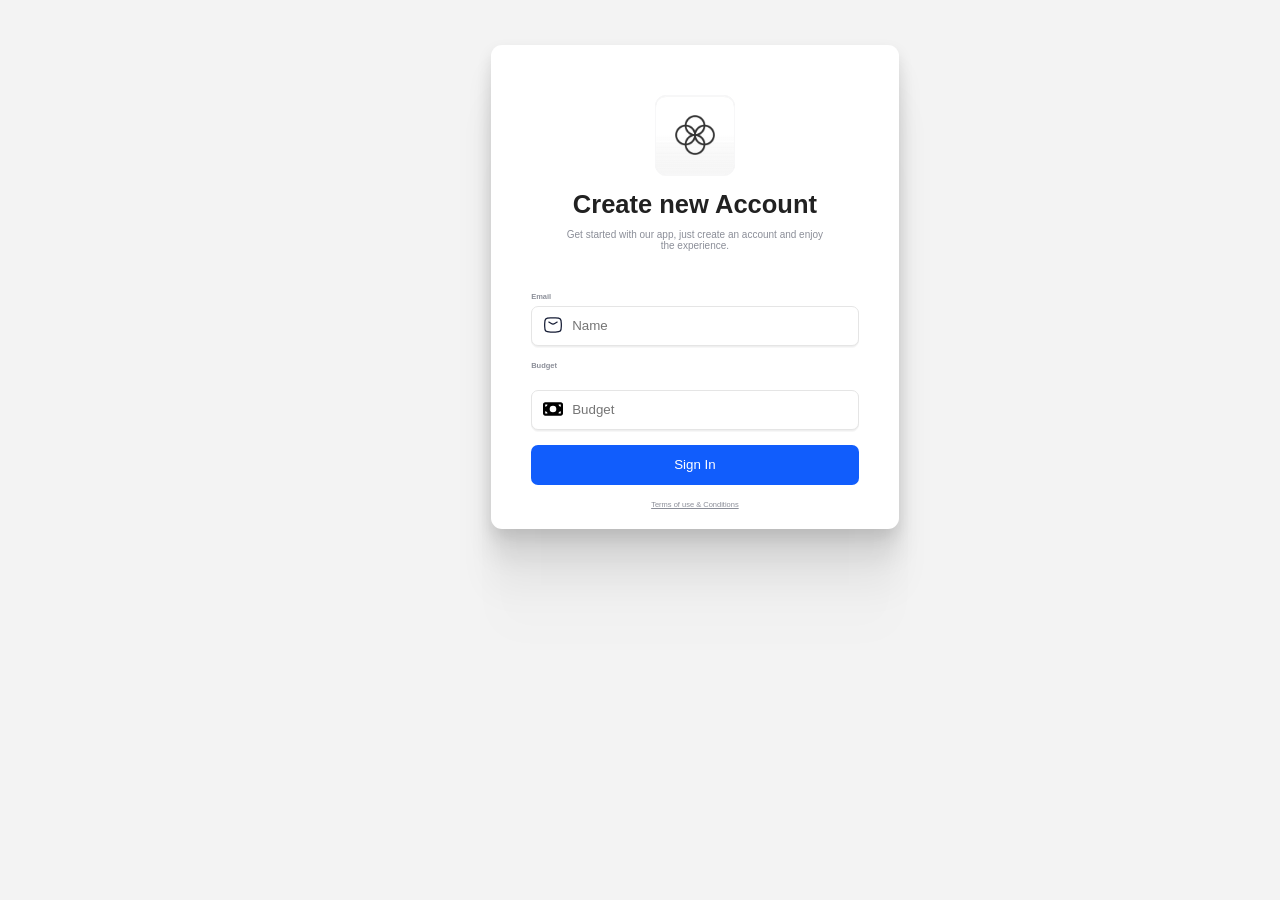
<file: index.html>
<!DOCTYPE html>
<html lang="en">
  <head>
    <meta charset="UTF-8" />
    <meta name="viewport" content="width=device-width, initial-scale=1.0" />
    <meta http-equiv="X-UA-Compatible" content="ie=edge" />
    <link rel="shortcut icon" type="image/png" href="/icon.png" />

    <link
      href="https://fonts.googleapis.com/css?family=Poppins:400,500,600&display=swap"
      rel="stylesheet"
    />

    <link rel="stylesheet" href="style.css" />
    <link rel="stylesheet" href="form.css" />
    <title>Bankist</title>
  </head>
  <body>
    
    
    <form id="signupForm" class="form_container">
      <div class="logo_container">
        <img src="logo.png" alt="">
      </div>
      <div class="title_container">
        <p class="title">Create new Account</p>
        <span class="subtitle">Get started with our app, just create an account and enjoy the experience.</span>
      </div>
      <br>
      <div class="input_container">
        <label class="input_label" for="email_field">Email</label>
        <svg fill="none" viewBox="0 0 24 24" height="24" width="24" xmlns="http://www.w3.org/2000/svg" class="icon">
          <path stroke-linejoin="round" stroke-linecap="round" stroke-width="1.5" stroke="#141B34" d="M7 8.5L9.94202 10.2394C11.6572 11.2535 12.3428 11.2535 14.058 10.2394L17 8.5"></path>
          <path stroke-linejoin="round" stroke-width="1.5" stroke="#141B34" d="M2.01577 13.4756C2.08114 16.5412 2.11383 18.0739 3.24496 19.2094C4.37608 20.3448 5.95033 20.3843 9.09883 20.4634C11.0393 20.5122 12.9607 20.5122 14.9012 20.4634C18.0497 20.3843 19.6239 20.3448 20.7551 19.2094C21.8862 18.0739 21.9189 16.5412 21.9842 13.4756C22.0053 12.4899 22.0053 11.5101 21.9842 10.5244C21.9189 7.45886 21.8862 5.92609 20.7551 4.79066C19.6239 3.65523 18.0497 3.61568 14.9012 3.53657C12.9607 3.48781 11.0393 3.48781 9.09882 3.53656C5.95033 3.61566 4.37608 3.65521 3.24495 4.79065C2.11382 5.92608 2.08114 7.45885 2.01576 10.5244C1.99474 11.5101 1.99475 12.4899 2.01577 13.4756Z"></path>
        </svg>
        <input placeholder="Name" title="Inpit title" name="input-name" type="text" class="input_field" id="name_field" required>
      </div>
      <div class="input_container">
        <label class="input_label" for="number">Budget</label>
        <svg xmlns="http://www.w3.org/2000/svg" height="24" width="24" class="icon" viewBox="0 0 576 512"><!--!Font Awesome Free 6.6.0 by @fontawesome - https://fontawesome.com License - https://fontawesome.com/license/free Copyright 2024 Fonticons, Inc.--><path d="M64 64C28.7 64 0 92.7 0 128L0 384c0 35.3 28.7 64 64 64l448 0c35.3 0 64-28.7 64-64l0-256c0-35.3-28.7-64-64-64L64 64zm64 320l-64 0 0-64c35.3 0 64 28.7 64 64zM64 192l0-64 64 0c0 35.3-28.7 64-64 64zM448 384c0-35.3 28.7-64 64-64l0 64-64 0zm64-192c-35.3 0-64-28.7-64-64l64 0 0 64zM288 160a96 96 0 1 1 0 192 96 96 0 1 1 0-192z"/></svg>          <path stroke-linecap="round" stroke-width="1.5" stroke="#141B34" d="M18 11.0041C17.4166 9.91704 16.273 9.15775 14.9519 9.0993C13.477 9.03404 11.9788 9 10.329 9C8.67911 9 7.18091 9.03404 5.70604 9.0993C3.95328 9.17685 2.51295 10.4881 2.27882 12.1618C2.12602 13.2541 2 14.3734 2 15.5134C2 16.6534 2.12602 17.7727 2.27882 18.865C2.51295 20.5387 3.95328 21.8499 5.70604 21.9275C6.42013 21.9591 7.26041 21.9834 8 22"></path>
          <path stroke-linejoin="round" stroke-linecap="round" stroke-width="1.5" stroke="#141B34" d="M6 9V6.5C6 4.01472 8.01472 2 10.5 2C12.9853 2 15 4.01472 15 6.5V9"></path>
          <path fill="#141B34" d="M21.2046 15.1045L20.6242 15.6956V15.6956L21.2046 15.1045ZM21.4196 16.4767C21.7461 16.7972 22.2706 16.7924 22.5911 16.466C22.9116 16.1395 22.9068 15.615 22.5804 15.2945L21.4196 16.4767ZM18.0228 15.1045L17.4424 14.5134V14.5134L18.0228 15.1045ZM18.2379 18.0387C18.5643 18.3593 19.0888 18.3545 19.4094 18.028C19.7299 17.7016 19.7251 17.1771 19.3987 16.8565L18.2379 18.0387ZM14.2603 20.7619C13.7039 21.3082 12.7957 21.3082 12.2394 20.7619L11.0786 21.9441C12.2794 23.1232 14.2202 23.1232 15.4211 21.9441L14.2603 20.7619ZM12.2394 20.7619C11.6914 20.2239 11.6914 19.358 12.2394 18.82L11.0786 17.6378C9.86927 18.8252 9.86927 20.7567 11.0786 21.9441L12.2394 20.7619ZM12.2394 18.82C12.7957 18.2737 13.7039 18.2737 14.2603 18.82L15.4211 17.6378C14.2202 16.4587 12.2794 16.4587 11.0786 17.6378L12.2394 18.82ZM14.2603 18.82C14.8082 19.358 14.8082 20.2239 14.2603 20.7619L15.4211 21.9441C16.6304 20.7567 16.6304 18.8252 15.4211 17.6378L14.2603 18.82ZM20.6242 15.6956L21.4196 16.4767L22.5804 15.2945L21.785 14.5134L20.6242 15.6956ZM15.4211 18.82L17.8078 16.4767L16.647 15.2944L14.2603 17.6377L15.4211 18.82ZM17.8078 16.4767L18.6032 15.6956L17.4424 14.5134L16.647 15.2945L17.8078 16.4767ZM16.647 16.4767L18.2379 18.0387L19.3987 16.8565L17.8078 15.2945L16.647 16.4767ZM21.785 14.5134C21.4266 14.1616 21.0998 13.8383 20.7993 13.6131C20.4791 13.3732 20.096 13.1716 19.6137 13.1716V14.8284C19.6145 14.8284 19.619 14.8273 19.6395 14.8357C19.6663 14.8466 19.7183 14.8735 19.806 14.9391C19.9969 15.0822 20.2326 15.3112 20.6242 15.6956L21.785 14.5134ZM18.6032 15.6956C18.9948 15.3112 19.2305 15.0822 19.4215 14.9391C19.5091 14.8735 19.5611 14.8466 19.5879 14.8357C19.6084 14.8273 19.6129 14.8284 19.6137 14.8284V13.1716C19.1314 13.1716 18.7483 13.3732 18.4281 13.6131C18.1276 13.8383 17.8008 14.1616 17.4424 14.5134L18.6032 15.6956Z"></path>
        </svg>
        <input placeholder="Budget" title="Inpit title" name="input-name" type="number" class="input_field" id="budget" required>
      </div>
      <button title="Sign In" type="submit" class="sign-in_btn">
        <span>Sign In</span>
      </button>
      <p class="note">Terms of use &amp; Conditions</p>
    </form>
    <script src="login.js"></script>
  </body>
</html>
</file>
<file: style.css>
* {
  margin: 0;
  padding: 0;
  box-sizing: inherit;
}

html {
  font-size: 62.5%;
  box-sizing: border-box;
}

body {
  font-family: 'Poppins', sans-serif;
  color: #444;
  background-color: #f3f3f3;
  height: 100vh;
  padding: 2rem;
  
}

.app {
  position: relative;
  max-width: 100rem;
  margin: 4rem auto;
  display: grid;
  grid-template-columns: 4fr 3fr;
  grid-template-rows: auto repeat(3, 15rem) auto;
  gap: 2rem;
  opacity: 100;
  transition: all 1s;
}

.balance {
  grid-column: 1 / span 2;
  display: flex;
  align-items: flex-end;
  justify-content: space-between;
  margin-bottom: 2rem;
}

.balance__label {
  font-size: 2.2rem;
  font-weight: 500;
  margin-bottom: -0.2rem;
}

.balance__value {
  font-size: 4.5rem;
  font-weight: 400;
}


.movements {
  grid-row: 2 / span 3;
  background-color: #fff;
  border-radius: 1rem;
  overflow: scroll;
}

.movements__row {
  padding: 2.25rem 4rem;
  display: flex;
  align-items: center;
  justify-content: space-between;
  border-bottom: 1px solid #eee;
}

.movements__type {
  font-size: 1.1rem;
  text-transform: uppercase;
  font-weight: 500;
  color: #fff;
  padding: 0.1rem 1rem;
  border-radius: 10rem;
  margin-right: 2rem;
}

.movements__date {
  font-size: 1.1rem;
  text-transform: uppercase;
  font-weight: 500;
  color: #666;
}

.movements__type--income {
  background-image: linear-gradient(to top left, #39b385, #9be15d);
}

.movements__type--expenses {
  background-image: linear-gradient(to top left, #e52a5a, #ff585f);
}

.movements__value {
  font-size: 1.7rem;
  position: relative;
  left: 50px;
}

.movements__date,
.movements__value {
  flex: 1; 
  text-align: left; 
}

.movements__note {
  flex: 2; 
  text-align: center;
  font-size: 1.7rem;
}

.operation {
  border-radius: 1rem;
  padding: 3rem 4rem;
  color: #333;
}


.operation--income {
  background-image: linear-gradient(to top left, #4caf50, #66bb6a);
}

.operation--expenses {
  background-image: linear-gradient(to top left, #f44336, #ef5350); 
}
.operation--close {
  background-image: linear-gradient(to top left, #ffb003, #ffcb03);
  
}
.close-btn{
  width: 100%;
  border: none;
  background-color: rgba(255, 255, 255, 0.4);
  font-family: inherit;
  font-size: 1.5rem;
  text-align: center;
  color: #333;
  padding: 0.3rem 1rem;
  border-radius: 0.7rem;
  transition: all 0.3s;
  cursor: pointer;
}
.close-btn:hover{
  font-size: 1.7rem;

  background-color: rgba(232, 231, 231, 0.4);
}
h2 {
  margin-bottom: 1.5rem;
  font-size: 1.7rem;
  font-weight: 600;
  color: #333;
}

.form {
  display: grid;
  grid-template-columns: 2.5fr 2.5fr 1fr;
  grid-template-rows: auto auto;
  gap: 0.4rem 1rem;
}

.form.form--loan {
  grid-template-columns: 2.5fr 1fr 2.5fr;
}
.form__label--loan {
  grid-row: 2;
}


.form__input {
  width: 100%;
  border: none;
  background-color: rgba(255, 255, 255, 0.4);
  font-family: inherit;
  font-size: 1.5rem;
  text-align: center;
  color: #333;
  padding: 0.3rem 1rem;
  border-radius: 0.7rem;
  transition: all 0.3s;
}

.form__input:focus {
  outline: none;
  background-color: rgba(255, 255, 255, 0.6);
}

.form__label {
  font-size: 1.3rem;
  text-align: center;
}

.form__btn {
  border: none;
  border-radius: 0.7rem;
  font-size: 1.8rem;
  background-color: #fff;
  cursor: pointer;
  transition: all 0.3s;
}

.form__btn:focus {
  outline: none;
  background-color: rgba(255, 255, 255, 0.8);
}

.ico{
  width: 20px;
  height: 20px;
}
.card__title{
  opacity: 0;
}
</file>
<file: form.css>
.form_container {
    width: fit-content;
    height: fit-content;
    display: flex;
    flex-direction: column;
    align-items: center;
    justify-content: center;
    gap: 15px;
    padding: 50px 40px 20px 40px;
    background-color: #ffffff;
    box-shadow: 0px 106px 42px rgba(0, 0, 0, 0.01),
      0px 59px 36px rgba(0, 0, 0, 0.05), 0px 26px 26px rgba(0, 0, 0, 0.09),
      0px 7px 15px rgba(0, 0, 0, 0.1), 0px 0px 0px rgba(0, 0, 0, 0.1);
    border-radius: 11px;
    margin-left: 38%;
    margin-top: 2%;
    font-family: "Inter", sans-serif;
  }
  
  .logo_container {
    box-sizing: border-box;
    width: 80px;
    height: 80px;
    background: linear-gradient(180deg, rgba(248, 248, 248, 0) 50%, #F8F8F888 100%);
    border: 1px solid #F7F7F8;
    filter: drop-shadow(0px 0.5px 0.5px #EFEFEF) drop-shadow(0px 1px 0.5px rgba(239, 239, 239, 0.5));
    border-radius: 11px;
    justify-content: center;
    display: flex;
    flex-direction: column;
    align-items: center;
  }
  .logo_container img{
    width: 40px;
    height: 40px;
  }
  
  .title_container {
    display: flex;
    flex-direction: column;
    align-items: center;
    justify-content: center;
    gap: 10px;
  }
  
  .title {
    margin: 0;
    font-size: 2.55rem;
    font-weight: 700;
    color: #212121;
  }
  
  .subtitle {
    font-size: 1.0rem;
    max-width: 80%;
    text-align: center;
    line-height: 1.1rem;
    color: #8B8E98
  }
  
  .input_container {
    width: 100%;
    height: fit-content;
    position: relative;
    display: flex;
    flex-direction: column;
    gap: 5px;
  }
  
  .icon {
    width: 20px;
    position: absolute;
    z-index: 99;
    left: 12px;
    bottom: 9px;
  }
  
  .input_label {
    font-size: 0.75rem;
    color: #8B8E98;
    font-weight: 600;
  }
  
  .input_field {
    width: auto;
    height: 40px;
    padding: 0 0 0 40px;
    border-radius: 7px;
    outline: none;
    border: 1px solid #e5e5e5;
    filter: drop-shadow(0px 1px 0px #efefef)
      drop-shadow(0px 1px 0.5px rgba(239, 239, 239, 0.5));
    transition: all 0.3s cubic-bezier(0.15, 0.83, 0.66, 1);
  }
  
  .input_field:focus {
    border: 1px solid transparent;
    box-shadow: 0px 0px 0px 2px #242424;
    background-color: transparent;
  }
  
  .sign-in_btn {
    width: 100%;
    height: 40px;
    border: 0;
    background: #115DFC;
    border-radius: 7px;
    outline: none;
    color: #ffffff;
    cursor: pointer;
  }
  .note {
    font-size: 0.75rem;
    color: #8B8E98;
    text-decoration: underline;
  }
  @media (max-width: 600px) {
    .form_container {
        width: 90%;
        margin-left: auto;
        margin-right: auto;
        padding: 30px 20px;
    }

    .logo_container {
        width: 60px;
        height: 60px;
    }

    .title {
        font-size: 20px;
    }

    .subtitle {
        font-size: 12px;
    }

    .input_label {
        font-size: 12px;
    }

    .input_field {
        padding: 8px;
        font-size: 14px;
    }

    .sign-in_btn {
        width: 100%;
        padding: 12px;
        font-size: 16px;
    }
    input::placeholder {
        position: relative;
        left: 30px;
    }
}
</file>
